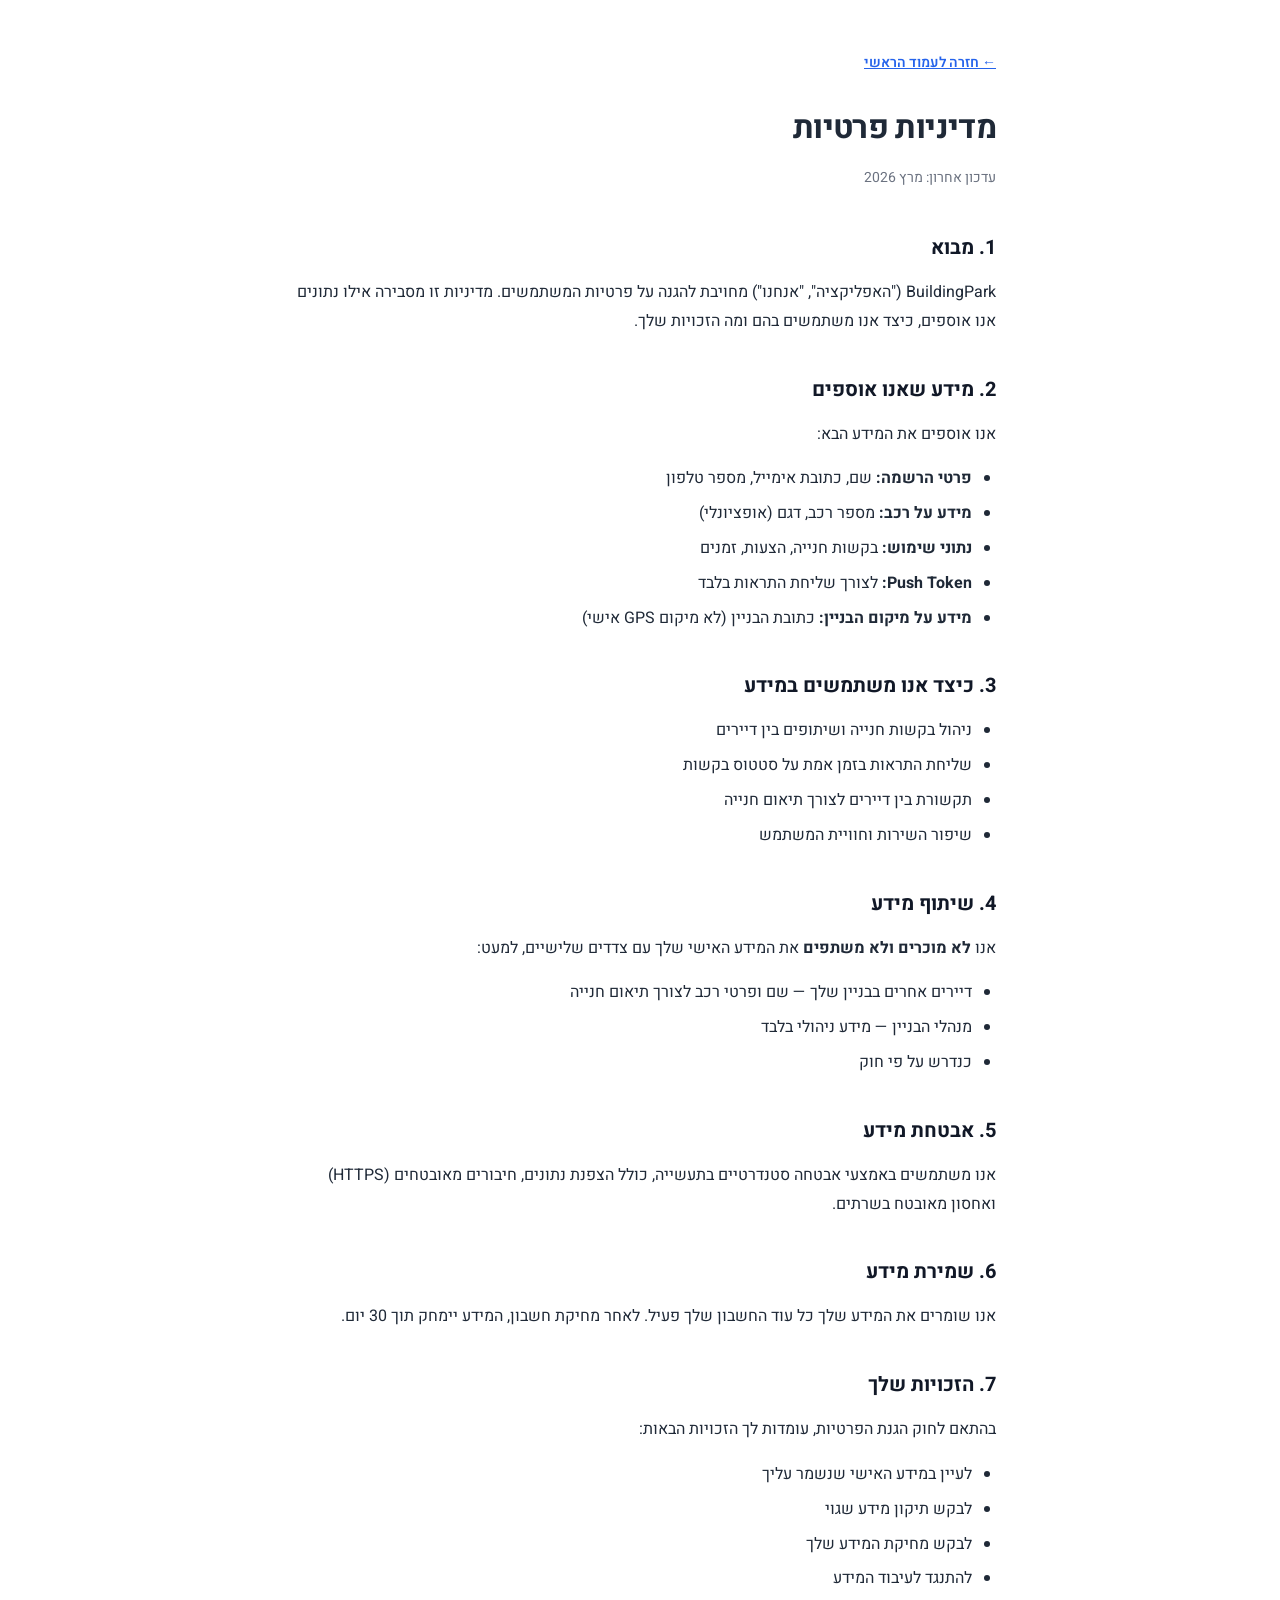
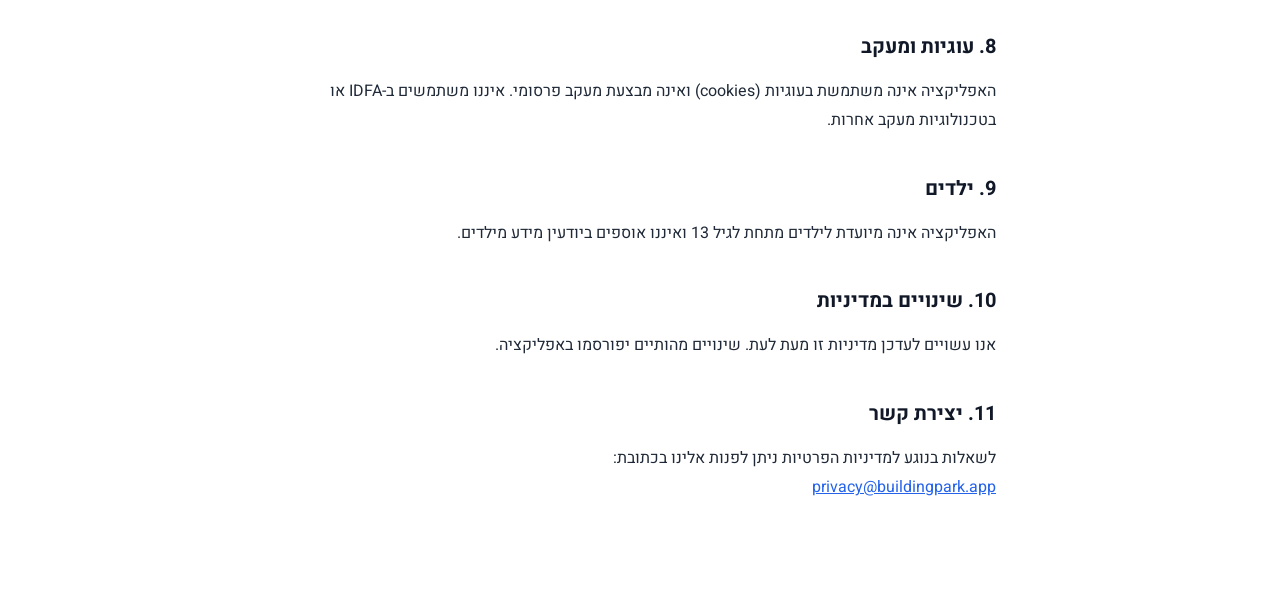
<file: privacy.html>
<!DOCTYPE html>
<html lang="he" dir="rtl">
<head>
  <meta charset="UTF-8">
  <meta name="viewport" content="width=device-width, initial-scale=1.0">
  <title>מדיניות פרטיות — BuildingPark</title>
  <meta name="description" content="מדיניות הפרטיות של BuildingPark">
  <link rel="preconnect" href="https://fonts.googleapis.com">
  <link rel="preconnect" href="https://fonts.gstatic.com" crossorigin>
  <link href="https://fonts.googleapis.com/css2?family=Heebo:wght@400;600;700&display=swap" rel="stylesheet">
  <link rel="icon" type="image/png" href="images/logo.png">
  <style>
    *,*::before,*::after{margin:0;padding:0;box-sizing:border-box}
    :root{--font:'Heebo',-apple-system,BlinkMacSystemFont,sans-serif}
    body{font-family:var(--font);font-size:16px;line-height:1.8;color:#1f2937;background:#fff;-webkit-font-smoothing:antialiased}
    .wrap{max-width:760px;margin:0 auto;padding:48px 24px 80px}
    a{color:#2563eb}
    h1{font-size:2rem;font-weight:700;margin-bottom:8px;letter-spacing:-.02em}
    .subtitle{color:#6b7280;margin-bottom:40px;font-size:14px}
    h2{font-size:1.25rem;font-weight:700;margin:36px 0 12px;color:#111827}
    p,ul{margin-bottom:16px}
    ul{padding-right:24px;list-style:disc}
    li{margin-bottom:6px}
    .back{display:inline-block;margin-bottom:24px;font-size:14px;color:#2563eb;font-weight:600}
    .back:hover{text-decoration:underline}
    @media(max-width:600px){.wrap{padding:32px 20px 60px}h1{font-size:1.5rem}}
  </style>
</head>
<body>
<div class="wrap">
  <a href="/" class="back">← חזרה לעמוד הראשי</a>
  <h1>מדיניות פרטיות</h1>
  <p class="subtitle">עדכון אחרון: מרץ 2026</p>

  <h2>1. מבוא</h2>
  <p>BuildingPark ("האפליקציה", "אנחנו") מחויבת להגנה על פרטיות המשתמשים. מדיניות זו מסבירה אילו נתונים אנו אוספים, כיצד אנו משתמשים בהם ומה הזכויות שלך.</p>

  <h2>2. מידע שאנו אוספים</h2>
  <p>אנו אוספים את המידע הבא:</p>
  <ul>
    <li><strong>פרטי הרשמה:</strong> שם, כתובת אימייל, מספר טלפון</li>
    <li><strong>מידע על רכב:</strong> מספר רכב, דגם (אופציונלי)</li>
    <li><strong>נתוני שימוש:</strong> בקשות חנייה, הצעות, זמנים</li>
    <li><strong>Push Token:</strong> לצורך שליחת התראות בלבד</li>
    <li><strong>מידע על מיקום הבניין:</strong> כתובת הבניין (לא מיקום GPS אישי)</li>
  </ul>

  <h2>3. כיצד אנו משתמשים במידע</h2>
  <ul>
    <li>ניהול בקשות חנייה ושיתופים בין דיירים</li>
    <li>שליחת התראות בזמן אמת על סטטוס בקשות</li>
    <li>תקשורת בין דיירים לצורך תיאום חנייה</li>
    <li>שיפור השירות וחוויית המשתמש</li>
  </ul>

  <h2>4. שיתוף מידע</h2>
  <p>אנו <strong>לא מוכרים ולא משתפים</strong> את המידע האישי שלך עם צדדים שלישיים, למעט:</p>
  <ul>
    <li>דיירים אחרים בבניין שלך — שם ופרטי רכב לצורך תיאום חנייה</li>
    <li>מנהלי הבניין — מידע ניהולי בלבד</li>
    <li>כנדרש על פי חוק</li>
  </ul>

  <h2>5. אבטחת מידע</h2>
  <p>אנו משתמשים באמצעי אבטחה סטנדרטיים בתעשייה, כולל הצפנת נתונים, חיבורים מאובטחים (HTTPS) ואחסון מאובטח בשרתים.</p>

  <h2>6. שמירת מידע</h2>
  <p>אנו שומרים את המידע שלך כל עוד החשבון שלך פעיל. לאחר מחיקת חשבון, המידע יימחק תוך 30 יום.</p>

  <h2>7. הזכויות שלך</h2>
  <p>בהתאם לחוק הגנת הפרטיות, עומדות לך הזכויות הבאות:</p>
  <ul>
    <li>לעיין במידע האישי שנשמר עליך</li>
    <li>לבקש תיקון מידע שגוי</li>
    <li>לבקש מחיקת המידע שלך</li>
    <li>להתנגד לעיבוד המידע</li>
  </ul>

  <h2>8. עוגיות ומעקב</h2>
  <p>האפליקציה אינה משתמשת בעוגיות (cookies) ואינה מבצעת מעקב פרסומי. איננו משתמשים ב-IDFA או בטכנולוגיות מעקב אחרות.</p>

  <h2>9. ילדים</h2>
  <p>האפליקציה אינה מיועדת לילדים מתחת לגיל 13 ואיננו אוספים ביודעין מידע מילדים.</p>

  <h2>10. שינויים במדיניות</h2>
  <p>אנו עשויים לעדכן מדיניות זו מעת לעת. שינויים מהותיים יפורסמו באפליקציה.</p>

  <h2>11. יצירת קשר</h2>
  <p>לשאלות בנוגע למדיניות הפרטיות ניתן לפנות אלינו בכתובת:<br>
  <a href="mailto:privacy@buildingpark.app">privacy@buildingpark.app</a></p>
</div>
</body>
</html>
</file>
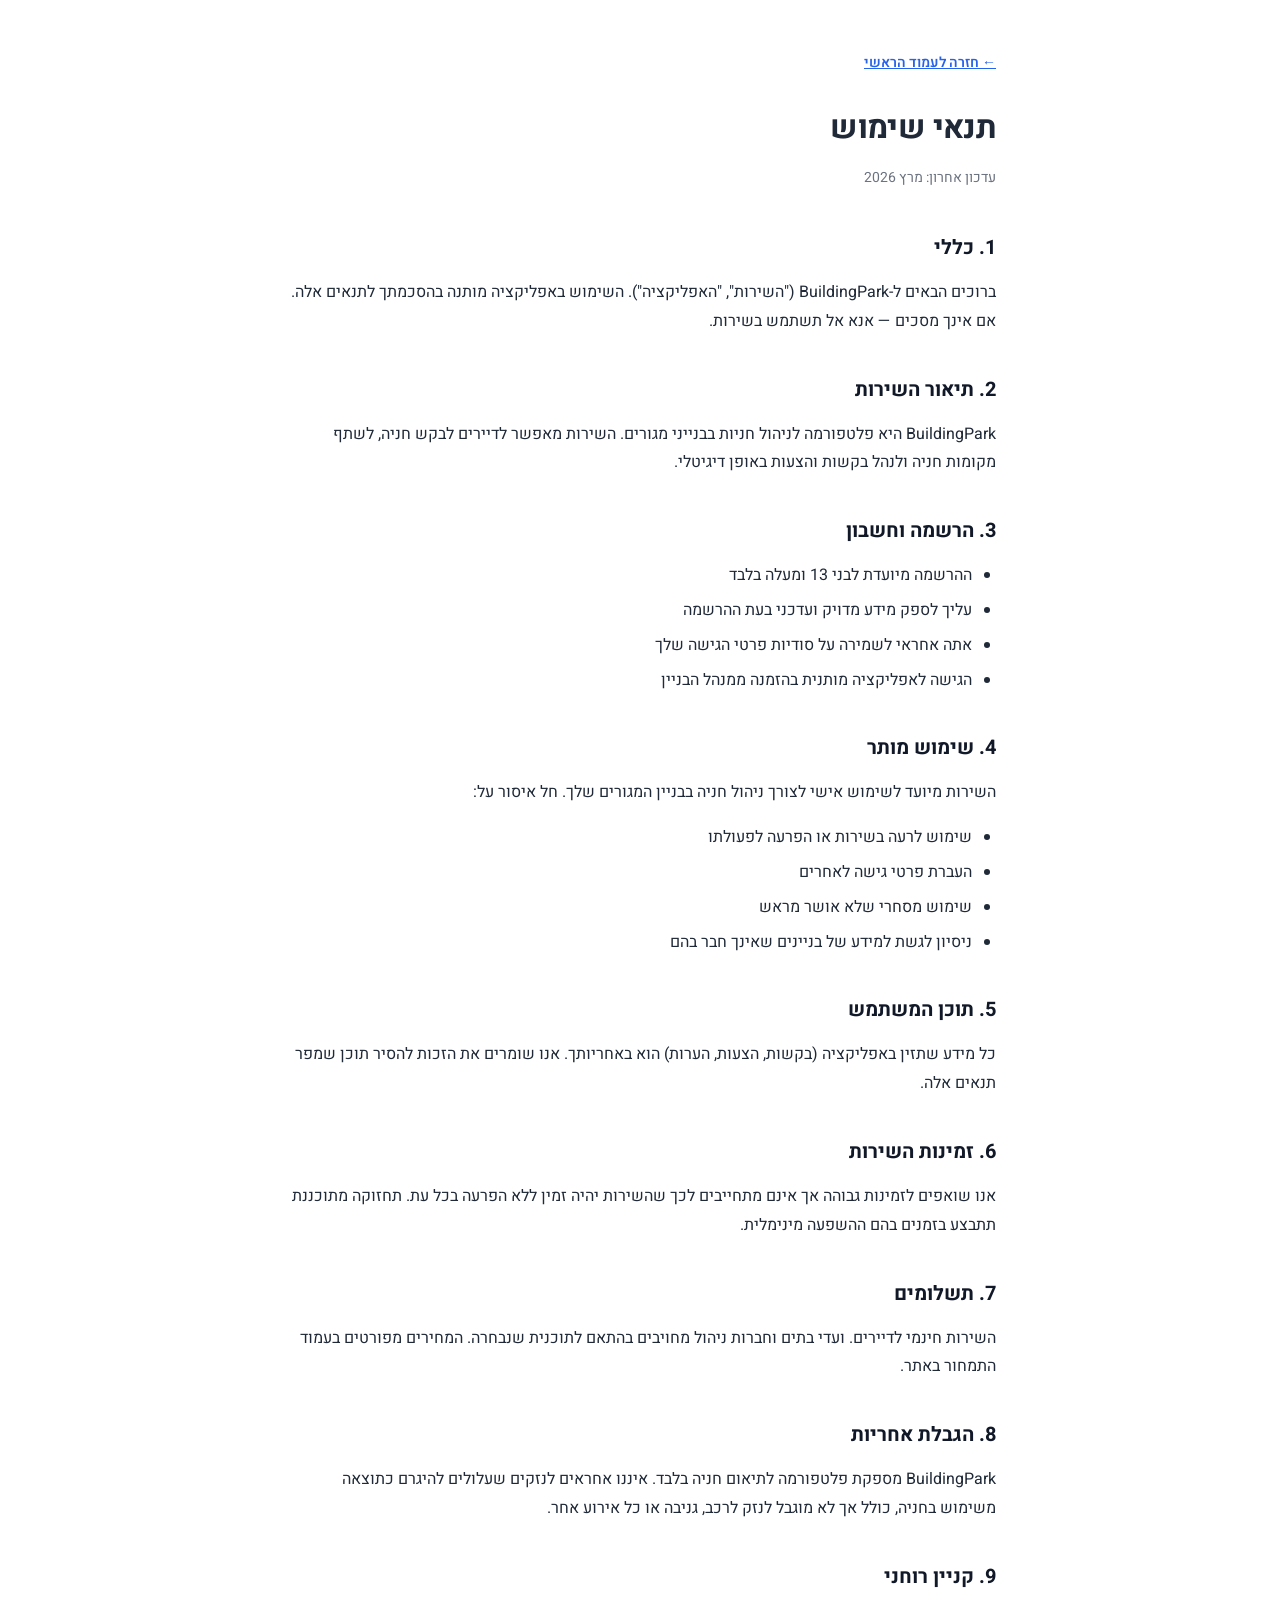
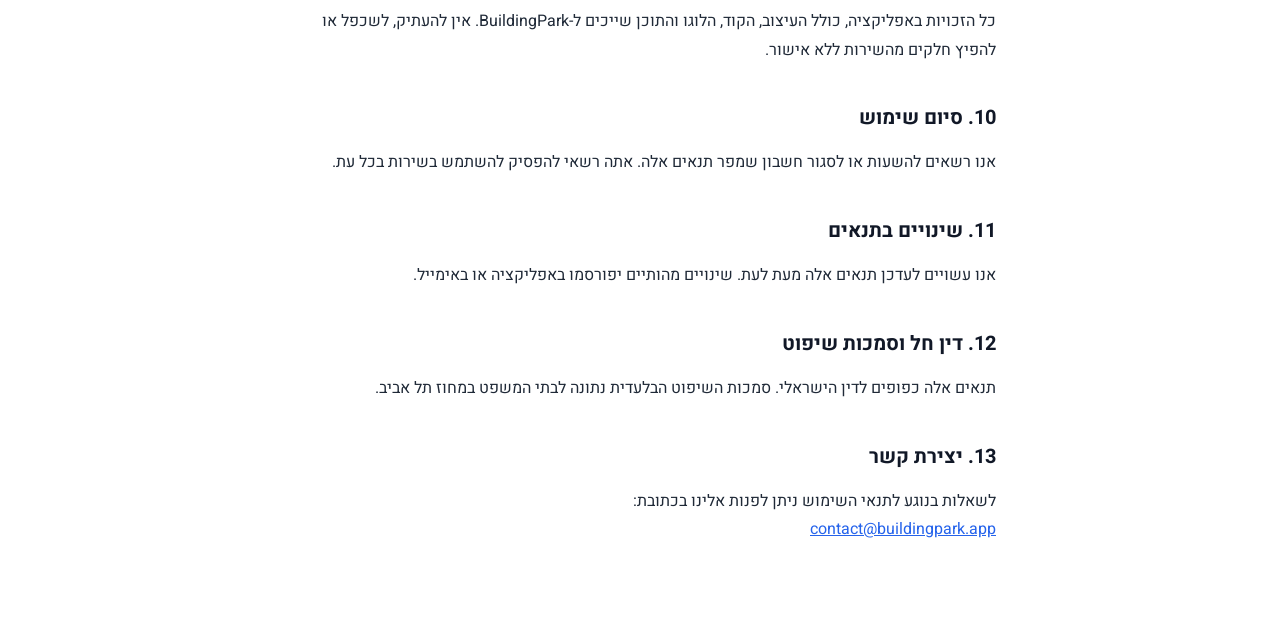
<file: terms.html>
<!DOCTYPE html>
<html lang="he" dir="rtl">
<head>
  <meta charset="UTF-8">
  <meta name="viewport" content="width=device-width, initial-scale=1.0">
  <title>תנאי שימוש — BuildingPark</title>
  <meta name="description" content="תנאי השימוש של BuildingPark">
  <link rel="preconnect" href="https://fonts.googleapis.com">
  <link rel="preconnect" href="https://fonts.gstatic.com" crossorigin>
  <link href="https://fonts.googleapis.com/css2?family=Heebo:wght@400;600;700&display=swap" rel="stylesheet">
  <link rel="icon" type="image/png" href="images/logo.png">
  <style>
    *,*::before,*::after{margin:0;padding:0;box-sizing:border-box}
    :root{--font:'Heebo',-apple-system,BlinkMacSystemFont,sans-serif}
    body{font-family:var(--font);font-size:16px;line-height:1.8;color:#1f2937;background:#fff;-webkit-font-smoothing:antialiased}
    .wrap{max-width:760px;margin:0 auto;padding:48px 24px 80px}
    a{color:#2563eb}
    h1{font-size:2rem;font-weight:700;margin-bottom:8px;letter-spacing:-.02em}
    .subtitle{color:#6b7280;margin-bottom:40px;font-size:14px}
    h2{font-size:1.25rem;font-weight:700;margin:36px 0 12px;color:#111827}
    p,ul{margin-bottom:16px}
    ul{padding-right:24px;list-style:disc}
    li{margin-bottom:6px}
    .back{display:inline-block;margin-bottom:24px;font-size:14px;color:#2563eb;font-weight:600}
    .back:hover{text-decoration:underline}
    @media(max-width:600px){.wrap{padding:32px 20px 60px}h1{font-size:1.5rem}}
  </style>
</head>
<body>
<div class="wrap">
  <a href="/" class="back">← חזרה לעמוד הראשי</a>
  <h1>תנאי שימוש</h1>
  <p class="subtitle">עדכון אחרון: מרץ 2026</p>

  <h2>1. כללי</h2>
  <p>ברוכים הבאים ל-BuildingPark ("השירות", "האפליקציה"). השימוש באפליקציה מותנה בהסכמתך לתנאים אלה. אם אינך מסכים — אנא אל תשתמש בשירות.</p>

  <h2>2. תיאור השירות</h2>
  <p>BuildingPark היא פלטפורמה לניהול חניות בבנייני מגורים. השירות מאפשר לדיירים לבקש חניה, לשתף מקומות חניה ולנהל בקשות והצעות באופן דיגיטלי.</p>

  <h2>3. הרשמה וחשבון</h2>
  <ul>
    <li>ההרשמה מיועדת לבני 13 ומעלה בלבד</li>
    <li>עליך לספק מידע מדויק ועדכני בעת ההרשמה</li>
    <li>אתה אחראי לשמירה על סודיות פרטי הגישה שלך</li>
    <li>הגישה לאפליקציה מותנית בהזמנה ממנהל הבניין</li>
  </ul>

  <h2>4. שימוש מותר</h2>
  <p>השירות מיועד לשימוש אישי לצורך ניהול חניה בבניין המגורים שלך. חל איסור על:</p>
  <ul>
    <li>שימוש לרעה בשירות או הפרעה לפעולתו</li>
    <li>העברת פרטי גישה לאחרים</li>
    <li>שימוש מסחרי שלא אושר מראש</li>
    <li>ניסיון לגשת למידע של בניינים שאינך חבר בהם</li>
  </ul>

  <h2>5. תוכן המשתמש</h2>
  <p>כל מידע שתזין באפליקציה (בקשות, הצעות, הערות) הוא באחריותך. אנו שומרים את הזכות להסיר תוכן שמפר תנאים אלה.</p>

  <h2>6. זמינות השירות</h2>
  <p>אנו שואפים לזמינות גבוהה אך אינם מתחייבים לכך שהשירות יהיה זמין ללא הפרעה בכל עת. תחזוקה מתוכננת תתבצע בזמנים בהם ההשפעה מינימלית.</p>

  <h2>7. תשלומים</h2>
  <p>השירות חינמי לדיירים. ועדי בתים וחברות ניהול מחויבים בהתאם לתוכנית שנבחרה. המחירים מפורטים בעמוד התמחור באתר.</p>

  <h2>8. הגבלת אחריות</h2>
  <p>BuildingPark מספקת פלטפורמה לתיאום חניה בלבד. איננו אחראים לנזקים שעלולים להיגרם כתוצאה משימוש בחניה, כולל אך לא מוגבל לנזק לרכב, גניבה או כל אירוע אחר.</p>

  <h2>9. קניין רוחני</h2>
  <p>כל הזכויות באפליקציה, כולל העיצוב, הקוד, הלוגו והתוכן שייכים ל-BuildingPark. אין להעתיק, לשכפל או להפיץ חלקים מהשירות ללא אישור.</p>

  <h2>10. סיום שימוש</h2>
  <p>אנו רשאים להשעות או לסגור חשבון שמפר תנאים אלה. אתה רשאי להפסיק להשתמש בשירות בכל עת.</p>

  <h2>11. שינויים בתנאים</h2>
  <p>אנו עשויים לעדכן תנאים אלה מעת לעת. שינויים מהותיים יפורסמו באפליקציה או באימייל.</p>

  <h2>12. דין חל וסמכות שיפוט</h2>
  <p>תנאים אלה כפופים לדין הישראלי. סמכות השיפוט הבלעדית נתונה לבתי המשפט במחוז תל אביב.</p>

  <h2>13. יצירת קשר</h2>
  <p>לשאלות בנוגע לתנאי השימוש ניתן לפנות אלינו בכתובת:<br>
  <a href="mailto:contact@buildingpark.app">contact@buildingpark.app</a></p>
</div>
</body>
</html>
</file>
